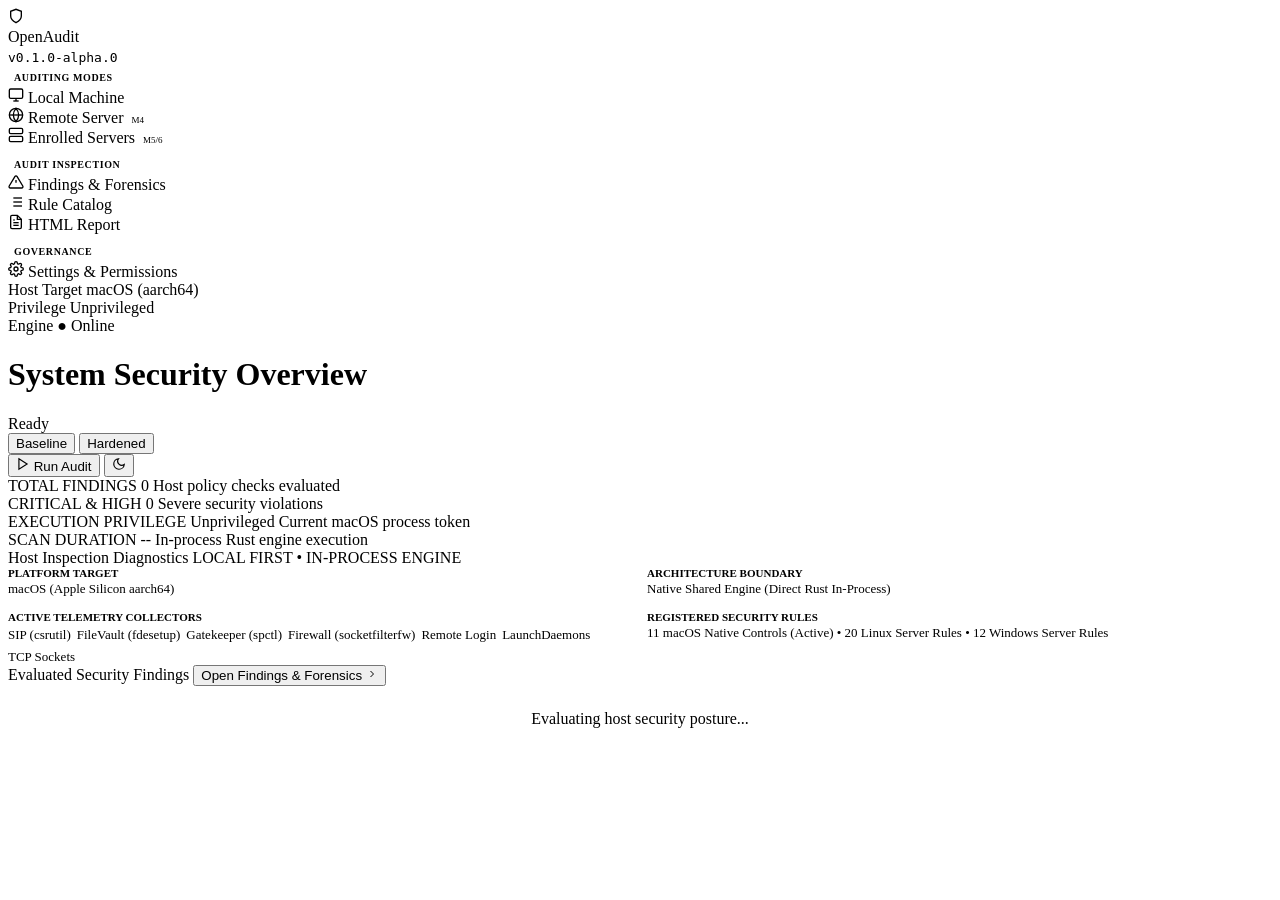
<file: apps/desktop/src/ui.html>
<!DOCTYPE html>
<html lang="en" data-theme="light">
<head>
  <meta charset="utf-8">
  <meta name="viewport" content="width=device-width, initial-scale=1">
  <title>OpenAudit Desktop - Host Security Posture</title>
  <style>
    /* Injected from ui.css */
  </style>
</head>
<body>
  <!-- Sidebar Navigation -->
  <aside class="sidebar">
    <div class="brand">
      <div class="brand-icon">
        <svg viewBox="0 0 24 24" width="16" height="16" fill="none" stroke="currentColor" stroke-width="2">
          <path d="M12 22s8-4 8-10V5l-8-3-8 3v7c0 6 8 10 8 10z"/>
        </svg>
      </div>
      <div>
        <div class="brand-title">OpenAudit</div>
        <div style="margin-top: 2px;"><code class="tech-pill">v0.1.0-alpha.0</code></div>
      </div>
    </div>

    <div class="sidebar-section-title" style="font-size: 10px; font-weight: 700; text-transform: uppercase; letter-spacing: 0.06em; color: var(--text-faint); margin: 6px 0 4px 6px;">Auditing Modes</div>
    <nav class="nav-group">
      <div id="nav-overview" class="nav-item active" onclick="showTab('overview')">
        <svg viewBox="0 0 24 24" width="16" height="16" fill="none" stroke="currentColor" stroke-width="2">
          <rect x="2" y="3" width="20" height="14" rx="2" ry="2"/>
          <line x1="8" y1="21" x2="16" y2="21"/>
          <line x1="12" y1="17" x2="12" y2="21"/>
        </svg>
        Local Machine
      </div>

      <div id="nav-remote" class="nav-item" onclick="showTab('remote')">
        <svg viewBox="0 0 24 24" width="16" height="16" fill="none" stroke="currentColor" stroke-width="2">
          <circle cx="12" cy="12" r="10"/>
          <line x1="2" y1="12" x2="22" y2="12"/>
          <path d="M12 2a15.3 15.3 0 0 1 4 10 15.3 15.3 0 0 1-4 10 15.3 15.3 0 0 1-4-10 15.3 15.3 0 0 1 4-10z"/>
        </svg>
        Remote Server
        <span class="tech-pill" style="margin-left: auto; font-size: 9px; padding: 1px 4px;">M4</span>
      </div>

      <div id="nav-enrolled" class="nav-item" onclick="showTab('enrolled')">
        <svg viewBox="0 0 24 24" width="16" height="16" fill="none" stroke="currentColor" stroke-width="2">
          <rect x="2" y="2" width="20" height="8" rx="2" ry="2"/>
          <rect x="2" y="14" width="20" height="8" rx="2" ry="2"/>
          <line x1="6" y1="6" x2="6.01" y2="6"/>
          <line x1="6" y1="18" x2="6.01" y2="18"/>
        </svg>
        Enrolled Servers
        <span class="tech-pill" style="margin-left: auto; font-size: 9px; padding: 1px 4px;">M5/6</span>
      </div>
    </nav>

    <div class="sidebar-section-title" style="font-size: 10px; font-weight: 700; text-transform: uppercase; letter-spacing: 0.06em; color: var(--text-faint); margin: 12px 0 4px 6px;">Audit Inspection</div>
    <nav class="nav-group">
      <div id="nav-findings" class="nav-item" onclick="showTab('findings')">
        <svg viewBox="0 0 24 24" width="16" height="16" fill="none" stroke="currentColor" stroke-width="2">
          <path d="M10.29 3.86L1.82 18a2 2 0 0 0 1.71 3h16.94a2 2 0 0 0 1.71-3L13.71 3.86a2 2 0 0 0-3.42 0z"/>
          <line x1="12" y1="9" x2="12" y2="13"/>
          <line x1="12" y1="17" x2="12.01" y2="17"/>
        </svg>
        Findings &amp; Forensics
        <span id="nav-findings-badge" class="badge badge-high" style="margin-left: auto; display: none;">0</span>
      </div>

      <div id="nav-rules" class="nav-item" onclick="showTab('rules')">
        <svg viewBox="0 0 24 24" width="16" height="16" fill="none" stroke="currentColor" stroke-width="2">
          <line x1="8" y1="6" x2="21" y2="6"/>
          <line x1="8" y1="12" x2="21" y2="12"/>
          <line x1="8" y1="18" x2="21" y2="18"/>
          <line x1="3" y1="6" x2="3.01" y2="6"/>
          <line x1="3" y1="12" x2="3.01" y2="12"/>
          <line x1="3" y1="18" x2="3.01" y2="18"/>
        </svg>
        Rule Catalog
      </div>

      <div id="nav-report" class="nav-item" onclick="showTab('report')">
        <svg viewBox="0 0 24 24" width="16" height="16" fill="none" stroke="currentColor" stroke-width="2">
          <path d="M14 2H6a2 2 0 0 0-2 2v16a2 2 0 0 0 2 2h12a2 2 0 0 0 2-2V8z"/>
          <polyline points="14 2 14 8 20 8"/>
          <line x1="16" y1="13" x2="8" y2="13"/>
          <line x1="16" y1="17" x2="8" y2="17"/>
          <polyline points="10 9 9 9 8 9"/>
        </svg>
        HTML Report
      </div>
    </nav>

    <div class="sidebar-section-title" style="font-size: 10px; font-weight: 700; text-transform: uppercase; letter-spacing: 0.06em; color: var(--text-faint); margin: 12px 0 4px 6px;">Governance</div>
    <nav class="nav-group">
      <div id="nav-settings" class="nav-item" onclick="showTab('settings')">
        <svg viewBox="0 0 24 24" width="16" height="16" fill="none" stroke="currentColor" stroke-width="2">
          <circle cx="12" cy="12" r="3"/>
          <path d="M19.4 15a1.65 1.65 0 0 0 .33 1.82l.06.06a2 2 0 0 1 0 2.83 2 2 0 0 1-2.83 0l-.06-.06a1.65 1.65 0 0 0-1.82-.33 1.65 1.65 0 0 0-1 1.51V21a2 2 0 0 1-2 2 2 2 0 0 1-2-2v-.09A1.65 1.65 0 0 0 9 19.4a1.65 1.65 0 0 0-1.82.33l-.06.06a2 2 0 0 1-2.83 0 2 2 0 0 1 0-2.83l.06-.06a1.65 1.65 0 0 0 .33-1.82 1.65 1.65 0 0 0-1.51-1H3a2 2 0 0 1-2-2 2 2 0 0 1 2-2h.09A1.65 1.65 0 0 0 4.6 9a1.65 1.65 0 0 0-.33-1.82l-.06-.06a2 2 0 0 1 0-2.83 2 2 0 0 1 2.83 0l.06.06a1.65 1.65 0 0 0 1.82.33H9a1.65 1.65 0 0 0 1-1.51V3a2 2 0 0 1 2-2 2 2 0 0 1 2 2v.09a1.65 1.65 0 0 0 1 1.51 1.65 1.65 0 0 0 1.82-.33l.06-.06a2 2 0 0 1 2.83 0 2 2 0 0 1 0 2.83l-.06.06a1.65 1.65 0 0 0-.33 1.82V9a1.65 1.65 0 0 0 1.51 1H21a2 2 0 0 1 2 2 2 2 0 0 1-2 2h-.09a1.65 1.65 0 0 0-1.51 1z"/>
        </svg>
        Settings &amp; Permissions
      </div>
    </nav>

    <div class="sidebar-footer">
      <div class="footer-meta">
        <span>Host Target</span>
        <span id="meta-os" class="tech-pill">macOS (aarch64)</span>
      </div>
      <div class="footer-meta">
        <span>Privilege</span>
        <span id="meta-priv" class="tech-pill">Unprivileged</span>
      </div>
      <div class="footer-meta">
        <span>Engine</span>
        <span class="tech-pill" style="color: var(--accent-green);">&#x25cf; Online</span>
      </div>
    </div>
  </aside>

  <!-- Main Content Area -->
  <main class="main">
    <header class="topbar">
      <div class="topbar-left">
        <h1 id="page-title" class="page-title">System Security Overview</h1>
        <div id="scan-status-pill" class="scan-status-pill">
          <span class="status-dot green"></span> Ready
        </div>
      </div>

      <div class="topbar-right">
        <!-- Segmented Audit Profile -->
        <div class="segmented-group">
          <button class="segmented-btn active" data-profile="baseline" onclick="setProfile('baseline')">Baseline</button>
          <button class="segmented-btn" data-profile="hardened" onclick="setProfile('hardened')">Hardened</button>
        </div>

        <!-- Primary Run Audit Button -->
        <button id="btn-run-audit" class="btn btn-primary" onclick="runAudit()">
          <svg id="btn-run-icon" viewBox="0 0 24 24" width="14" height="14" fill="none" stroke="currentColor" stroke-width="2">
            <polygon points="5 3 19 12 5 21 5 3"/>
          </svg>
          <span id="btn-run-text">Run Audit</span>
        </button>

        <!-- Theme Toggle -->
        <button class="theme-toggle" onclick="toggleTheme()" title="Toggle Light/Dark Theme">
          <span id="theme-icon">
            <svg viewBox="0 0 24 24" width="14" height="14" fill="none" stroke="currentColor" stroke-width="2">
              <path d="M21 12.79A9 9 0 1 1 11.21 3 7 7 0 0 0 21 12.79z"/>
            </svg>
          </span>
        </button>
      </div>
    </header>

    <div class="content">
      <!-- High-Density Audit Progress Bar -->
      <div id="audit-progress-container" class="progress-bar-container" style="display: none;">
        <div class="progress-header">
          <span class="progress-label">
            <svg class="spinner" viewBox="0 0 24 24" width="12" height="12" fill="none" stroke="currentColor" stroke-width="2">
              <path d="M21 12a9 9 0 1 1-6.219-8.56"/>
            </svg>
            <span id="progress-stage-text">Evaluating macOS security posture...</span>
          </span>
          <span id="progress-percent-text" class="progress-percent">0%</span>
        </div>
        <div class="progress-track">
          <div id="progress-fill" class="progress-fill" style="width: 0%;"></div>
        </div>
      </div>

      <!-- Enterprise KPI Stat Tiles (Linear/Stripe standard) -->
      <div class="kpi-grid">
        <div class="kpi-card">
          <span class="kpi-label">TOTAL FINDINGS</span>
          <span id="kpi-total" class="kpi-stat-text">0</span>
          <span class="kpi-caption">Host policy checks evaluated</span>
        </div>

        <div class="kpi-card">
          <span class="kpi-label">CRITICAL &amp; HIGH</span>
          <span id="kpi-crit-high" class="kpi-stat-text green">0</span>
          <span class="kpi-caption">Severe security violations</span>
        </div>

        <div class="kpi-card">
          <span class="kpi-label">EXECUTION PRIVILEGE</span>
          <span id="kpi-privilege" class="kpi-stat-text" style="font-size: 16px; margin-top: 4px;">Unprivileged</span>
          <span class="kpi-caption">Current macOS process token</span>
        </div>

        <div class="kpi-card">
          <span class="kpi-label">SCAN DURATION</span>
          <span id="kpi-duration" class="kpi-stat-text">--</span>
          <span class="kpi-caption">In-process Rust engine execution</span>
        </div>
      </div>

      <!-- Tab 1: Overview (Local Machine) -->
      <div id="tab-overview" class="tab-pane">
        <div class="card">
          <div class="card-header">
            <span class="card-title">Host Inspection Diagnostics</span>
            <span class="badge badge-pass">LOCAL FIRST &bull; IN-PROCESS ENGINE</span>
          </div>
          <div style="display: grid; grid-template-columns: repeat(2, 1fr); gap: 14px; font-size: 13px;">
            <div>
              <div style="color: var(--text-muted); font-size: 11px; font-weight: 700; text-transform: uppercase; margin-bottom: 2px;">Platform Target</div>
              <div id="diag-platform">macOS (Apple Silicon aarch64)</div>
            </div>
            <div>
              <div style="color: var(--text-muted); font-size: 11px; font-weight: 700; text-transform: uppercase; margin-bottom: 2px;">Architecture Boundary</div>
              <div>Native Shared Engine (Direct Rust In-Process)</div>
            </div>
            <div>
              <div style="color: var(--text-muted); font-size: 11px; font-weight: 700; text-transform: uppercase; margin-bottom: 2px;">Active Telemetry Collectors</div>
              <div style="display: flex; gap: 6px; flex-wrap: wrap; margin-top: 4px;">
                <span class="tech-pill">SIP (csrutil)</span>
                <span class="tech-pill">FileVault (fdesetup)</span>
                <span class="tech-pill">Gatekeeper (spctl)</span>
                <span class="tech-pill">Firewall (socketfilterfw)</span>
                <span class="tech-pill">Remote Login</span>
                <span class="tech-pill">LaunchDaemons</span>
                <span class="tech-pill">TCP Sockets</span>
              </div>
            </div>
            <div>
              <div style="color: var(--text-muted); font-size: 11px; font-weight: 700; text-transform: uppercase; margin-bottom: 2px;">Registered Security Rules</div>
              <div id="diag-rules-count">11 macOS Native Controls (Active) &bull; 20 Linux Server Rules &bull; 12 Windows Server Rules</div>
            </div>
          </div>
        </div>

        <div class="card">
          <div class="card-header">
            <span class="card-title">Evaluated Security Findings</span>
            <button class="btn btn-sm" onclick="showTab('findings')">
              Open Findings &amp; Forensics
              <svg viewBox="0 0 24 24" width="12" height="12" fill="none" stroke="currentColor" stroke-width="2"><polyline points="9 18 15 12 9 6"/></svg>
            </button>
          </div>
          <div id="overview-findings-preview">
            <div style="text-align: center; padding: 24px; color: var(--text-faint);">Evaluating host security posture...</div>
          </div>
        </div>
      </div>

      <!-- Tab: Remote Server (Agentless Network Inspection) -->
      <div id="tab-remote" class="tab-pane" style="display: none;">
        <div class="card">
          <div class="card-header">
            <span class="card-title">Remote Server Assessment (Agentless Network Inspection)</span>
            <span class="badge" style="background: var(--bg-subtle); color: var(--accent-blue); border: 1px solid var(--border-light);">MILESTONE 4 ROADMAP</span>
          </div>
          <div style="font-size: 13px; color: var(--text-secondary); margin-bottom: 16px; line-height: 1.5;">
            Assess internet-facing or internal server perimeters without installing software on the target host. Evaluates safely observable network attributes, open ports, TLS/SSL configuration, HTTP security headers, and administrative exposure.
          </div>

          <div style="display: grid; grid-template-columns: 2fr 1fr 1fr; gap: 12px; margin-bottom: 14px;">
            <div>
              <div style="display: flex; justify-content: space-between; align-items: center; margin-bottom: 4px;">
                <label style="font-size: 11px; font-weight: 700; text-transform: uppercase; color: var(--text-muted);">Target Hostname or IP</label>
                <div style="display: flex; gap: 4px;">
                  <button type="button" class="btn btn-sm" onclick="pasteToTarget('remote-target-input')" style="padding: 2px 6px; font-size: 10px; height: 18px; line-height: 1; cursor: pointer;">Paste</button>
                  <button type="button" class="btn btn-sm" onclick="clearInput('remote-target-input')" style="padding: 2px 6px; font-size: 10px; height: 18px; line-height: 1; cursor: pointer;">Clear</button>
                </div>
              </div>
              <input type="text" id="remote-target-input" class="input" placeholder="e.g. 192.0.2.10 or scanme.nmap.org" value="192.0.2.10" onfocus="this.select()" autocomplete="off" spellcheck="false" style="width: 100%;">
            </div>
            <div>
              <div style="display: flex; justify-content: space-between; align-items: center; margin-bottom: 4px;">
                <label style="font-size: 11px; font-weight: 700; text-transform: uppercase; color: var(--text-muted);">Port Range</label>
                <div style="display: flex; gap: 4px;">
                  <button type="button" class="btn btn-sm" onclick="pasteToTarget('remote-port-input')" style="padding: 2px 6px; font-size: 10px; height: 18px; line-height: 1; cursor: pointer;">Paste</button>
                  <button type="button" class="btn btn-sm" onclick="clearInput('remote-port-input')" style="padding: 2px 6px; font-size: 10px; height: 18px; line-height: 1; cursor: pointer;">Clear</button>
                </div>
              </div>
              <input type="text" id="remote-port-input" class="input" placeholder="e.g. 80, 443, 8080 or 1-1024" value="80, 443, 8080, 8443, 22" onfocus="this.select()" autocomplete="off" spellcheck="false" style="width: 100%;">
            </div>
            <div>
              <label style="display: block; font-size: 11px; font-weight: 700; text-transform: uppercase; color: var(--text-muted); margin-bottom: 4px;">Scan Profile</label>
              <select id="remote-profile-select" class="input" style="width: 100%;">
                <option value="network" selected>Network (Conservative)</option>
                <option value="standard">Standard (Service Detection)</option>
                <option value="deep">Deep (Comprehensive Inspection)</option>
              </select>
            </div>
          </div>

          <div id="remote-auth-box" style="margin-bottom: 16px; padding: 12px; background: var(--bg-subtle); border: 1px solid var(--border-light); border-radius: 6px; transition: all 0.2s ease;">
            <label style="display: flex; align-items: flex-start; gap: 8px; font-size: 12px; cursor: pointer;">
              <input type="checkbox" id="remote-auth-check" onchange="onAuthCheckChange(this.checked)" style="margin-top: 2px;">
              <span><strong>Explicit Authorization Certified:</strong> I certify that I own this target network infrastructure or possess documented, authorized permission from the owner to conduct non-destructive perimeter security assessments.</span>
            </label>
          </div>

          <div style="display: flex; gap: 12px; align-items: center; margin-bottom: 18px; flex-wrap: wrap;">
            <button id="btn-start-remote-scan" class="btn btn-primary" onclick="startRemoteScan()" style="padding: 10px 24px; font-size: 13px; font-weight: 700; display: inline-flex; align-items: center; gap: 8px; cursor: pointer; box-shadow: 0 1px 3px rgba(37,99,235,0.25);">
              <svg viewBox="0 0 24 24" width="16" height="16" fill="none" stroke="currentColor" stroke-width="2">
                <circle cx="12" cy="12" r="10"/>
                <polyline points="12 6 12 12 16 14"/>
              </svg>
              Validate Target Scope &amp; Boundaries
            </button>
            <span class="badge" style="background: var(--bg-subtle); color: var(--accent-blue); border: 1px solid var(--border-light); font-size: 11px; font-weight: 600;">
              M4 Target &amp; SSRF Guard Active
            </span>
            <span style="font-size: 11px; color: var(--text-muted);">Strict CIDR Scoping &bull; Anti-SSRF Defense &bull; Address Pinning</span>
          </div>

          <!-- Remote Target Scope Validation Console -->
          <div id="remote-scan-output-container" class="terminal-window" style="display: none; margin-bottom: 18px;">
            <div class="terminal-header">
              <span id="remote-scan-target-title">PERIMETER TARGET: 192.0.2.10</span>
              <span id="remote-scan-status-badge" class="terminal-badge">
                <svg viewBox="0 0 24 24" width="10" height="10" fill="none" stroke="currentColor" stroke-width="2"><polyline points="20 6 9 17 4 12"/></svg>
                VALIDATED
              </span>
            </div>
            <pre id="remote-scan-console" class="evidence-box" style="max-height: 220px; overflow-y: auto; font-family: var(--font-mono); font-size: 12px; line-height: 1.6;">Initiating target boundary validation...</pre>
          </div>

          <div class="weight-row boost" style="cursor: default;">
            <div style="flex: 1;">
              <div style="font-size: 13px; font-weight: 700; color: var(--text-primary); margin-bottom: 4px;">
                Critical Architectural Distinction: Network Assessment vs Operating System Audit
              </div>
              <div style="font-size: 12px; color: var(--text-secondary); line-height: 1.5;">
                An IP address or hostname alone cannot provide a complete operating-system security audit. Agentless results are classified strictly as a <strong>Network Assessment</strong>. Observable network headers and port states cannot reliably determine internal OS user accounts, file permissions, installed package CVEs, or kernel parameters. Full OS auditing requires local execution or enrolled OpenAudit agents.
              </div>
            </div>
          </div>
        </div>
      </div>

      <!-- Tab: Enrolled Servers (Fleet Management) -->
      <div id="tab-enrolled" class="tab-pane" style="display: none;">
        <div class="card">
          <div class="card-header">
            <span class="card-title">Enrolled Server Fleet Management</span>
            <span class="badge" style="background: var(--bg-subtle); color: var(--accent-blue); border: 1px solid var(--border-light);">MILESTONES 5 &amp; 6 ROADMAP</span>
          </div>
          <div style="font-size: 13px; color: var(--text-secondary); margin-bottom: 16px; line-height: 1.5;">
            Continuous and scheduled server auditing powered by lightweight, securely enrolled OpenAudit agents on Linux and Windows servers. Agents execute local audits using the shared Rust engine and cryptographically sign results back to the control plane.
          </div>

          <div style="display: grid; grid-template-columns: repeat(3, 1fr); gap: 12px; margin-bottom: 16px;">
            <div class="kpi-card" style="padding: 12px;">
              <div class="kpi-label">Step 1 &bull; Agent Install</div>
              <div style="font-size: 13px; font-weight: 600; margin: 4px 0;">Lightweight Binary</div>
              <div class="kpi-caption">Zero-runtime headless binary deployed via Ansible, script, or package manager.</div>
            </div>
            <div class="kpi-card" style="padding: 12px;">
              <div class="kpi-label">Step 2 &bull; Identity &amp; D4</div>
              <div style="font-size: 13px; font-weight: 600; margin: 4px 0;">Hardware Attestation</div>
              <div class="kpi-caption">Cryptographic machine identity backed by TPM 2.0 or secure software keystore.</div>
            </div>
            <div class="kpi-card" style="padding: 12px;">
              <div class="kpi-label">Step 3 &bull; Enrollment</div>
              <div style="font-size: 13px; font-weight: 600; margin: 4px 0;">Mutual TLS Handshake</div>
              <div class="kpi-caption">Enrolls with openaudit-server control plane. Enrollment secrets never exposed.</div>
            </div>
            <div class="kpi-card" style="padding: 12px;">
              <div class="kpi-label">Step 4 &bull; Local Execution</div>
              <div style="font-size: 13px; font-weight: 600; margin: 4px 0;">Shared Rust Engine</div>
              <div class="kpi-caption">Runs local collectors for Linux/Windows rules in under 300ms. No engine duplication.</div>
            </div>
            <div class="kpi-card" style="padding: 12px;">
              <div class="kpi-label">Step 5 &bull; Signed Telemetry</div>
              <div style="font-size: 13px; font-weight: 600; margin: 4px 0;">Tamper-Evident Evidence</div>
              <div class="kpi-caption">Transmits signed findings, evidence, and check statuses with replay protection.</div>
            </div>
            <div class="kpi-card" style="padding: 12px;">
              <div class="kpi-label">Step 6 &bull; Centralized Fleet</div>
              <div style="font-size: 13px; font-weight: 600; margin: 4px 0;">Continuous Posture</div>
              <div class="kpi-caption">Multi-tenant dashboard, scheduled cron audits, and historical posture tracking.</div>
            </div>
          </div>

          <div class="card" style="padding: 0; overflow: hidden; margin-top: 14px;">
            <table class="data-table">
              <thead>
                <tr>
                  <th>Server Hostname</th>
                  <th>Operating System</th>
                  <th>Enrolled Status</th>
                  <th>Attestation</th>
                  <th>Last Audit</th>
                  <th>Severity Posture</th>
                </tr>
              </thead>
              <tbody>
                <tr>
                  <td><code>prod-api-01.infra.internal</code></td>
                  <td>Ubuntu 24.04 LTS (x86_64)</td>
                  <td><span class="badge badge-pass">Enrolled</span></td>
                  <td><span class="tech-pill">TPM 2.0 &bull; D4 Verified</span></td>
                  <td>12 mins ago</td>
                  <td><span class="badge badge-pass">0 Findings</span></td>
                </tr>
                <tr>
                  <td><code>db-primary.infra.internal</code></td>
                  <td>Debian 12 Bookworm</td>
                  <td><span class="badge badge-pass">Enrolled</span></td>
                  <td><span class="tech-pill">Software Keystore</span></td>
                  <td>1 hour ago</td>
                  <td><span class="badge badge-med">1 Medium</span></td>
                </tr>
                <tr>
                  <td><code>win-dc-01.corp.internal</code></td>
                  <td>Windows Server 2025</td>
                  <td><span class="badge badge-pass">Enrolled</span></td>
                  <td><span class="tech-pill">vTPM &bull; D4 Verified</span></td>
                  <td>4 hours ago</td>
                  <td><span class="badge badge-high">1 High</span></td>
                </tr>
              </tbody>
            </table>
            <div style="padding: 10px 14px; background: var(--bg-subtle); border-top: 1px solid var(--border-light); font-size: 11px; color: var(--text-muted); display: flex; justify-content: space-between;">
              <span>3 Enrolled Server Agents (Fleet Architecture Specification)</span>
              <span>Control Plane &bull; Scheduled for M5/M6</span>
            </div>
          </div>
        </div>
      </div>

      <!-- Tab 2: Findings & Forensics (Master-Detail Linear Standard) -->
      <div id="tab-findings" class="tab-pane" style="display: none;">
        <div class="master-detail-grid">
          <!-- Left: Master Findings List -->
          <div class="master-pane">
            <div style="display: flex; align-items: center; justify-content: space-between; margin-bottom: 10px;">
              <div class="segmented-group">
                <button class="segmented-btn filter-btn active" data-severity="all" onclick="filterFindings('all')">All (<span id="count-all">0</span>)</button>
                <button class="segmented-btn filter-btn" data-severity="critical" onclick="filterFindings('critical')">Crit (<span id="count-crit">0</span>)</button>
                <button class="segmented-btn filter-btn" data-severity="high" onclick="filterFindings('high')">High (<span id="count-high">0</span>)</button>
                <button class="segmented-btn filter-btn" data-severity="medium" onclick="filterFindings('medium')">Med (<span id="count-med">0</span>)</button>
                <button class="segmented-btn filter-btn" data-severity="low" onclick="filterFindings('low')">Low (<span id="count-low">0</span>)</button>
              </div>

              <input type="text" id="findings-search" class="input search-box" placeholder="Filter..." oninput="onSearchFindings()">
            </div>

            <div id="findings-list" class="master-list">
              <div style="text-align: center; padding: 40px; color: var(--text-faint);">Loading findings...</div>
            </div>
          </div>

          <!-- Right: Detailed Forensic Inspector -->
          <div class="detail-pane">
            <div style="display: flex; align-items: flex-start; justify-content: space-between; margin-bottom: 12px;">
              <div>
                <div style="display: flex; align-items: center; gap: 8px; margin-bottom: 4px;">
                  <span id="detail-sev-badge" class="badge badge-high">HIGH</span>
                  <code id="detail-rule-id" class="tech-pill">macos.firewall.disabled</code>
                </div>
                <h2 id="detail-title" style="font-size: 17px; font-weight: 700; margin: 0; color: var(--text-primary);">macOS Application Firewall Disabled</h2>
              </div>
              <span id="detail-target" class="tech-pill" style="font-size: 11px;">Target: ApplicationFirewall</span>
            </div>

            <div style="font-size: 11px; font-weight: 700; text-transform: uppercase; color: var(--text-muted); margin-bottom: 4px;">Security Impact &amp; Risk</div>
            <div id="detail-desc" style="font-size: 13px; color: var(--text-secondary); margin-bottom: 16px; line-height: 1.5;"></div>

            <div style="font-size: 11px; font-weight: 700; text-transform: uppercase; color: var(--text-muted); margin-bottom: 4px;">Operator Remediation Guidance</div>
            <div id="detail-rem" class="remediation-box"></div>
            
            <div class="code-action-box">
              <code id="detail-rem-cmd">sudo /usr/libexec/ApplicationFirewall/socketfilterfw --setglobalstate on</code>
              <button class="btn btn-sm" onclick="copyRemediationCmd()">
                <svg viewBox="0 0 24 24" width="12" height="12" fill="none" stroke="currentColor" stroke-width="2"><rect x="9" y="9" width="13" height="13" rx="2" ry="2"/><path d="M5 15H4a2 2 0 0 1-2-2V4a2 2 0 0 1 2-2h9a2 2 0 0 1 2 2v1"/></svg>
                Copy Command
              </button>
            </div>

            <div style="font-size: 11px; font-weight: 700; text-transform: uppercase; color: var(--text-muted); margin: 18px 0 4px 0;">Captured Forensic System Evidence</div>
            <div class="terminal-window">
              <div class="terminal-header">
                <span>PAYLOAD INSPECTOR &bull; SANITIZED TELEMETRY</span>
                <span class="terminal-badge">
                  <svg viewBox="0 0 24 24" width="10" height="10" fill="none" stroke="currentColor" stroke-width="2"><polyline points="20 6 9 17 4 12"/></svg>
                  VERIFIED
                </span>
              </div>
              <pre id="detail-payload" class="evidence-box">// Raw telemetry payload</pre>
            </div>
          </div>
        </div>
      </div>

      <!-- Tab 3: Rule Catalog -->
      <div id="tab-rules" class="tab-pane" style="display: none;">
        <div style="display: flex; align-items: center; justify-content: space-between; margin-bottom: 12px;">
          <div class="segmented-group">
            <button class="segmented-btn rule-plat-btn active" data-platform="MacOS" onclick="filterRulesPlatform('MacOS')">macOS Native (11 Active)</button>
            <button class="segmented-btn rule-plat-btn" data-platform="Linux" onclick="filterRulesPlatform('Linux')">Linux Server (20)</button>
            <button class="segmented-btn rule-plat-btn" data-platform="Windows" onclick="filterRulesPlatform('Windows')">Windows Server (12)</button>
            <button class="segmented-btn rule-plat-btn" data-platform="all" onclick="filterRulesPlatform('all')">All Platforms (43)</button>
          </div>

          <input type="text" id="rules-search" class="input search-box" placeholder="Search rules..." oninput="onSearchRules()">
        </div>

        <div id="platform-scope-banner" class="weight-row boost" style="margin-bottom: 12px; cursor: default;">
          <div style="flex: 1;">
            <div id="platform-scope-title" style="font-size: 13px; font-weight: 700; color: var(--text-primary); margin-bottom: 2px;">
              macOS Host Security Controls (Active)
            </div>
            <div id="platform-scope-desc" style="font-size: 12px; color: var(--text-secondary);">
              11 native platform security rules evaluated directly against this macOS host (Sonoma &amp; Sequoia Apple Silicon).
            </div>
          </div>
        </div>

        <div class="card" style="padding: 0; overflow: hidden;">
          <table class="data-table">
            <thead>
              <tr>
                <th style="width: 250px;">Rule Identifier</th>
                <th>Rule Title</th>
                <th style="width: 80px;">Severity</th>
                <th style="width: 110px;">Privilege</th>
                <th style="width: 80px;">Profile</th>
                <th style="width: 150px;">OS Target &amp; Status</th>
              </tr>
            </thead>
            <tbody id="rules-tbody">
              <tr><td colspan="6" style="text-align: center; padding: 24px; color: var(--text-faint);">Loading built-in rule catalog...</td></tr>
            </tbody>
          </table>
          <div style="padding: 10px 14px; background: var(--bg-subtle); border-top: 1px solid var(--border-light); font-size: 11px; color: var(--text-muted); display: flex; justify-content: space-between;">
            <span id="rules-count-label">Showing 11 rules</span>
            <span>Shared Rust Engine &bull; Zero Simulation</span>
          </div>
        </div>
      </div>

      <!-- Tab 4: HTML Report Preview -->
      <div id="tab-report" class="tab-pane" style="display: none;">
        <div style="display: flex; align-items: center; justify-content: space-between; margin-bottom: 12px;">
          <div style="font-size: 12px; color: var(--text-secondary);">
            Self-contained static audit report generated directly from in-process engine results.
          </div>
          <div style="display: flex; gap: 8px;">
            <button class="btn" onclick="openExportedReport()">
              <svg viewBox="0 0 24 24" width="14" height="14" fill="none" stroke="currentColor" stroke-width="2">
                <path d="M18 13v6a2 2 0 0 1-2 2H5a2 2 0 0 1-2-2V8a2 2 0 0 1 2-2h6"/>
                <polyline points="15 3 21 3 21 9"/>
                <line x1="10" y1="14" x2="21" y2="3"/>
              </svg>
              Open in Browser
            </button>
            <button class="btn btn-primary" onclick="exportReport()">
              <svg viewBox="0 0 24 24" width="14" height="14" fill="none" stroke="currentColor" stroke-width="2">
                <path d="M21 15v4a2 2 0 0 1-2 2H5a2 2 0 0 1-2-2v-4"/>
                <polyline points="7 10 12 15 17 10"/>
                <line x1="12" y1="15" x2="12" y2="3"/>
              </svg>
              Export HTML Report
            </button>
          </div>
        </div>
        <div class="card" style="padding: 0; overflow: hidden; height: calc(100vh - 215px);">
          <iframe id="report-iframe" style="width: 100%; height: 100%; border: none; background: var(--bg-card);"></iframe>
        </div>
      </div>

      <!-- Tab 5: Settings & macOS Permissions -->
      <div id="tab-settings" class="tab-pane" style="display: none;">
        <!-- macOS System Permissions Card -->
        <div class="card">
          <div class="card-header">
            <span class="card-title">macOS System Security &amp; Permissions (TCC)</span>
            <div style="display: flex; gap: 8px; align-items: center;">
              <span id="perms-live-indicator" class="tech-pill" style="color: var(--accent-green);">&#x25cf; Live Diagnostics</span>
              <button class="btn btn-sm" onclick="recheckPermissions()">
                <svg viewBox="0 0 24 24" width="12" height="12" fill="none" stroke="currentColor" stroke-width="2">
                  <path d="M21.5 2v6h-6M2.5 22v-6h6M2 11.5a10 10 0 0 1 18.8-4.3M22 12.5a10 10 0 0 1-18.8 4.3"/>
                </svg>
                Re-check Permissions
              </button>
            </div>
          </div>

          <div id="fda-warning-banner" class="weight-row penalty-high" style="display: none; margin-bottom: 14px; cursor: default;">
            <div style="flex: 1; padding-right: 12px;">
              <div style="font-weight: 700; font-size: 13px; color: var(--text-primary); margin-bottom: 2px;">Full Disk Access Permission Recommended for Deep Telemetry</div>
              <div style="font-size: 12px; color: var(--text-secondary); line-height: 1.4;">
                macOS TCC restricts unprivileged inspection of system daemons in <code>/Library/LaunchDaemons</code>. Click <strong>Open Full Disk Access Settings</strong> below, toggle OpenAudit / Terminal to Allowed, then click <strong>Re-check Permissions</strong>.
              </div>
            </div>
          </div>

          <div class="action-row">
            <div class="action-row-left">
              <div class="action-row-title">
                Full Disk Access (FDA)
                <span id="fda-status-badge" class="badge badge-neutral">Checking...</span>
              </div>
              <div class="action-row-desc">
                Required for deep inspection of protected launch daemons in <code>/Library/LaunchDaemons</code>, Time Machine configurations, and daemon security states without TCC permission blocks.
              </div>
            </div>
            <button class="btn btn-sm" onclick="openSystemSettings('fda')">
              Open Full Disk Access Settings
              <svg viewBox="0 0 24 24" width="12" height="12" fill="none" stroke="currentColor" stroke-width="2"><path d="M18 13v6a2 2 0 0 1-2 2H5a2 2 0 0 1-2-2V8a2 2 0 0 1 2-2h6"/><polyline points="15 3 21 3 21 9"/><line x1="10" y1="14" x2="21" y2="3"/></svg>
            </button>
          </div>

          <div class="action-row">
            <div class="action-row-left">
              <div class="action-row-title">
                System Integrity Protection (SIP)
                <span id="sip-status-badge" class="badge badge-neutral">Checking...</span>
              </div>
              <div class="action-row-desc">
                Apple kernel-level security architecture enforcing rootless containment over system binaries. OpenAudit audits SIP posture in read-only mode without modifying system files.
              </div>
            </div>
            <button class="btn btn-sm" onclick="openSystemSettings('security')">
              Privacy &amp; Security Settings
              <svg viewBox="0 0 24 24" width="12" height="12" fill="none" stroke="currentColor" stroke-width="2"><path d="M18 13v6a2 2 0 0 1-2 2H5a2 2 0 0 1-2-2V8a2 2 0 0 1 2-2h6"/><polyline points="15 3 21 3 21 9"/><line x1="10" y1="14" x2="21" y2="3"/></svg>
            </button>
          </div>

          <div class="action-row">
            <div class="action-row-left">
              <div class="action-row-title">
                macOS Application Firewall
                <span id="fw-status-badge" class="badge badge-high">Audited</span>
              </div>
              <div class="action-row-desc">
                Socket filter application firewall inspected by OpenAudit rule <code>macos.firewall.disabled</code>.
              </div>
            </div>
            <button class="btn btn-sm" onclick="openSystemSettings('firewall')">
              Open Firewall Settings
              <svg viewBox="0 0 24 24" width="12" height="12" fill="none" stroke="currentColor" stroke-width="2"><path d="M18 13v6a2 2 0 0 1-2 2H5a2 2 0 0 1-2-2V8a2 2 0 0 1 2-2h6"/><polyline points="15 3 21 3 21 9"/><line x1="10" y1="14" x2="21" y2="3"/></svg>
            </button>
          </div>
        </div>

        <!-- Execution Privilege & Elevation Card -->
        <div class="card">
          <div class="card-header">
            <span class="card-title">Execution Privilege &amp; Elevation Guidance</span>
            <span id="settings-priv-badge" class="badge badge-neutral">UNPRIVILEGED</span>
          </div>

          <div style="font-size: 13px; color: var(--text-secondary); margin-bottom: 12px; line-height: 1.5;">
            OpenAudit runs safely as an unprivileged process by default. Rules requiring root access are marked with <code>PrivilegeLevel::Root</code> and are skipped when run unprivileged to protect host integrity.
          </div>

          <div style="display: grid; grid-template-columns: repeat(3, 1fr); gap: 12px; margin-bottom: 14px;">
            <div style="background: var(--bg-subtle); padding: 10px 12px; border-radius: 6px; border: 1px solid var(--border-light);">
              <div style="font-size: 11px; font-weight: 700; color: var(--text-muted); text-transform: uppercase;">Process UID</div>
              <div id="settings-uid" style="font-family: var(--font-mono); font-size: 16px; font-weight: 700; margin-top: 2px;">501</div>
            </div>
            <div style="background: var(--bg-subtle); padding: 10px 12px; border-radius: 6px; border: 1px solid var(--border-light);">
              <div style="font-size: 11px; font-weight: 700; color: var(--text-muted); text-transform: uppercase;">User Account</div>
              <div id="settings-user" style="font-family: var(--font-mono); font-size: 16px; font-weight: 700; margin-top: 2px;">mac</div>
            </div>
            <div style="background: var(--bg-subtle); padding: 10px 12px; border-radius: 6px; border: 1px solid var(--border-light);">
              <div style="font-size: 11px; font-weight: 700; color: var(--text-muted); text-transform: uppercase;">Effective Token</div>
              <div id="settings-effective" style="font-family: var(--font-mono); font-size: 16px; font-weight: 700; margin-top: 2px;">Unprivileged</div>
            </div>
          </div>

          <div style="font-size: 11px; font-weight: 700; text-transform: uppercase; color: var(--text-muted); margin-bottom: 6px;">Elevated Terminal Execution Commands</div>
          <pre class="evidence-box"># Run full root posture audit from terminal:
sudo target/release/openaudit-cli scan --profile hardened

# Launch desktop GUI with root privilege:
sudo ./target/debug/openaudit-desktop</pre>
        </div>

        <!-- Engine Local-First Governance Card -->
        <div class="card">
          <div class="card-header">
            <span class="card-title">Audit Engine Governance</span>
            <span class="badge badge-pass">OFFLINE &bull; ZERO CLOUD TELEMETRY</span>
          </div>

          <div style="display: grid; grid-template-columns: repeat(2, 1fr); gap: 12px; font-size: 13px;">
            <div>
              <div style="color: var(--text-muted); font-size: 11px; font-weight: 700; text-transform: uppercase; margin-bottom: 2px;">Engine Version</div>
              <div><code class="tech-pill">openaudit-engine v0.1.0-alpha.0</code></div>
            </div>
            <div>
              <div style="color: var(--text-muted); font-size: 11px; font-weight: 700; text-transform: uppercase; margin-bottom: 2px;">Target Host Architecture</div>
              <div><code class="tech-pill">aarch64-apple-darwin (Apple Silicon)</code></div>
            </div>
            <div>
              <div style="color: var(--text-muted); font-size: 11px; font-weight: 700; text-transform: uppercase; margin-bottom: 2px;">Default Target Organization</div>
              <div><code class="tech-pill">openaudit:desktop:local</code></div>
            </div>
            <div>
              <div style="color: var(--text-muted); font-size: 11px; font-weight: 700; text-transform: uppercase; margin-bottom: 2px;">HTML Report Output Path</div>
              <div><code class="tech-pill">/tmp/openaudit-report.html</code></div>
            </div>
          </div>
        </div>
      </div>
    </div>
  </main>

  <script>
    /* Injected from ui.js */
  </script>
</body>
</html>
</file>
